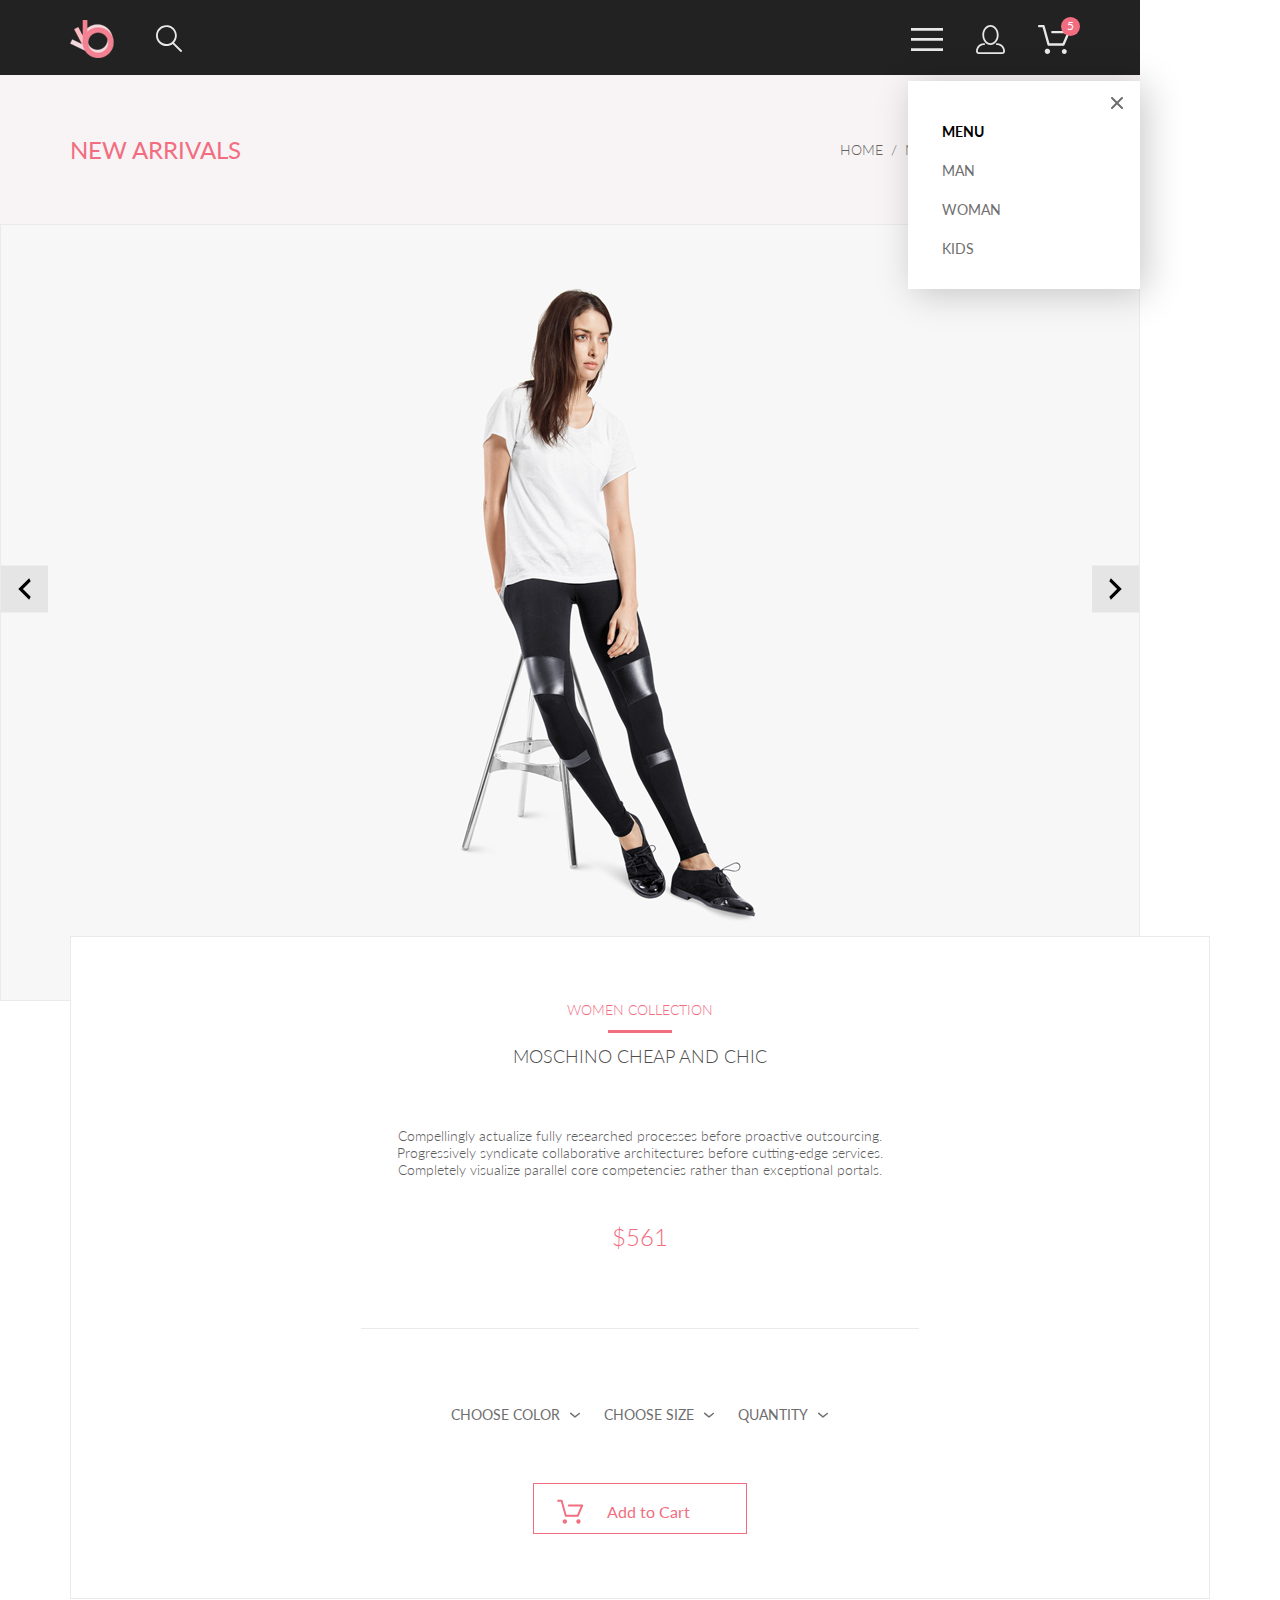
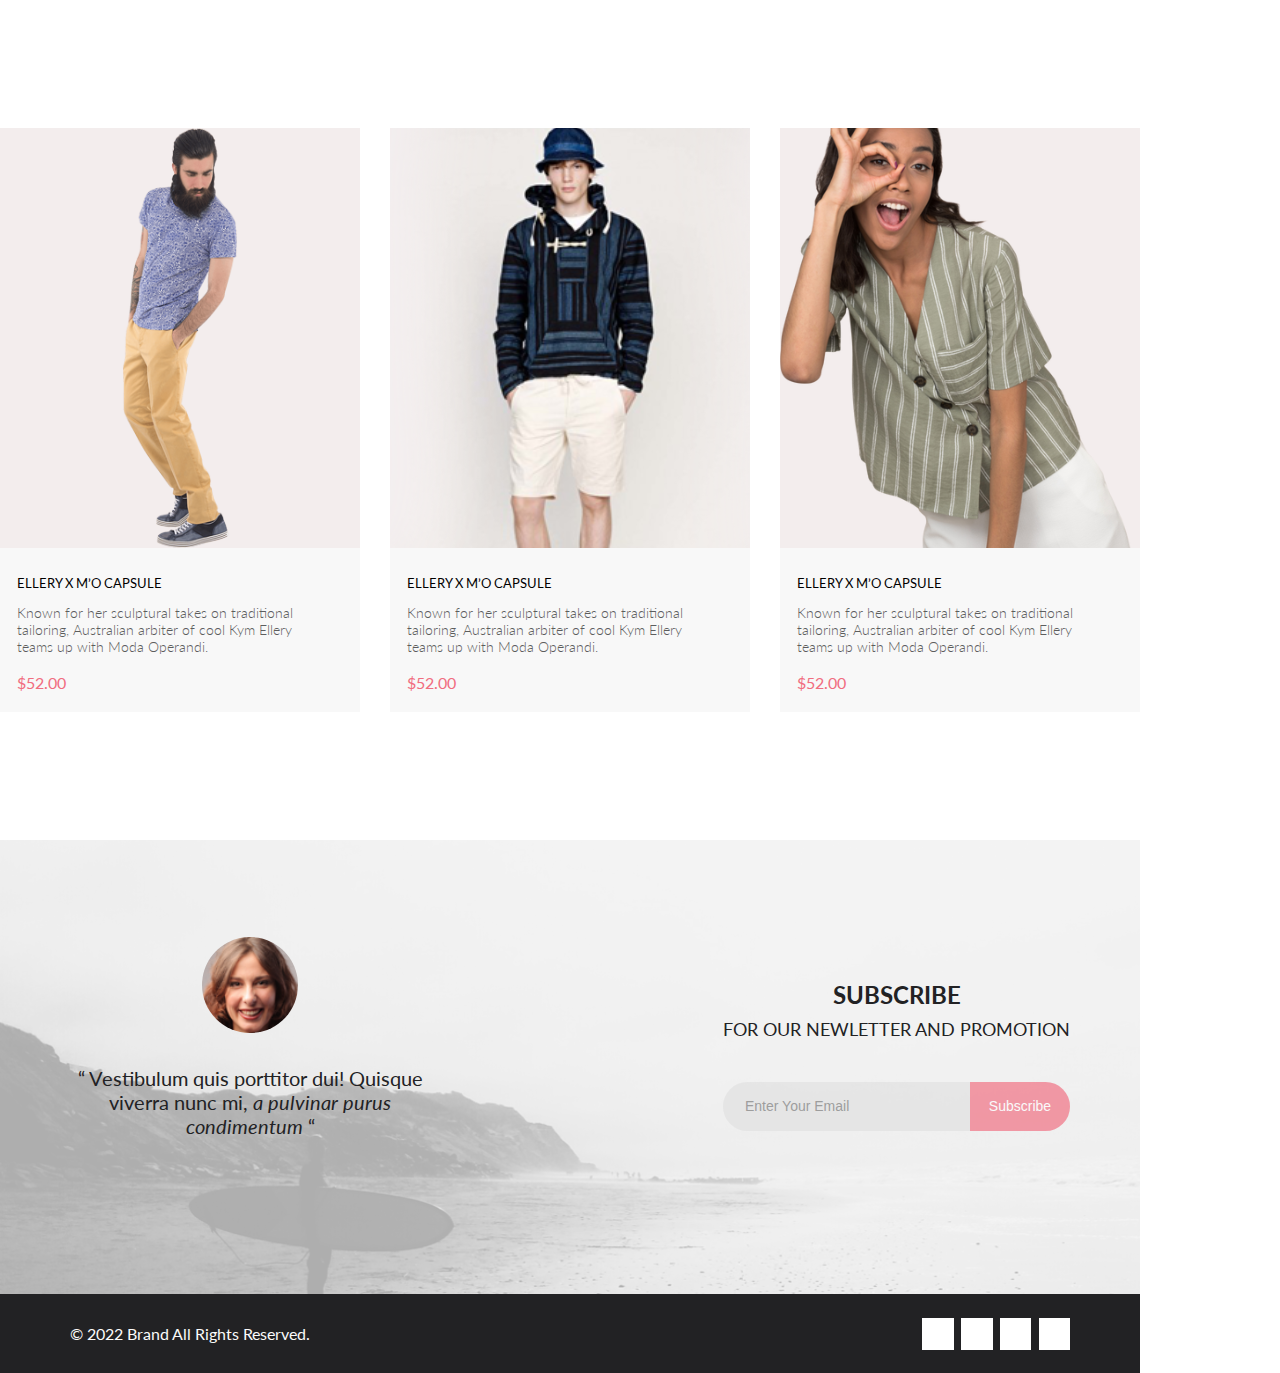
<file: product.html>
<!DOCTYPE html>
<html lang="en">
    <head>
        <link rel="preconnect" href="https://fonts.googleapis.com">
        <link rel="preconnect" href="https://fonts.gstatic.com" crossorigin>
        <!-- <link href="https://fonts.googleapis.com/css2?family=Lato:wght@300;400;700;900&display=swap" rel="stylesheet"> -->
        <meta charset="UTF-8">
        <meta http-equiv="X-UA-Compatible" content="IE=edge">
        <meta name="viewport" content="width=device-width, initial-scale=1.0">
        <title>THE BRAND OF LUXERIOUS FASHION – Интернет-магазин модной одежды</title>
        <link
            rel="stylesheet"
            href="https://cdnjs.cloudflare.com/ajax/libs/font-awesome/6.3.0/css/all.min.css"
            integrity="sha512-SzlrxWUlpfuzQ+pcUCosxcglQRNAq/DZjVsC0lE40xsADsfeQoEypE+enwcOiGjk/bSuGGKHEyjSoQ1zVisanQ=="
            crossorigin="anonymous"
            referrerpolicy="no-referrer"
        >
        <link rel="stylesheet" href="style.css">
    </head>
    <body>
        <div class="page">
            <!-- header -->
            <header class="header center">
                <div class="header__left">
                    <a href="index.html">
                        <img src="img/header_logo.svg" alt="logo">
                    </a>
                    <a href="#">
                        <img src="img/forma-1.svg" alt="search">
                    </a>
                </div>
                <nav class="header__right">
                    <div class="burger__content">
                        <label for="burger">
                            <img src="img/forma-2.svg" alt="burger-menu">
                            <input id="burger" type="checkbox">
                            <nav class="burger__nav">
                                <div class="burger__top">
                                    <button class="burger__button" type="button">
                                        <svg
                                            width="13"
                                            height="13"
                                            viewBox="0 0 13 13"
                                            fill="none"
                                            xmlns="http://www.w3.org/2000/svg"
                                        >
                                            <path d="M7.4158 6.00409L11.7158 1.71409C11.9041 1.52579 12.0099 1.27039 12.0099 1.00409C12.0099 0.73779 11.9041 0.482395 11.7158 0.294092C11.5275 0.105788 11.2721 0 11.0058 0C10.7395 0 10.4841 0.105788 10.2958 0.294092L6.0058 4.59409L1.7158 0.294092C1.52749 0.105788 1.2721 -1.9841e-09 1.0058 0C0.739497 1.9841e-09 0.484102 0.105788 0.295798 0.294092C0.107495 0.482395 0.0017066 0.73779 0.0017066 1.00409C0.0017066 1.27039 0.107495 1.52579 0.295798 1.71409L4.5958 6.00409L0.295798 10.2941C0.20207 10.3871 0.127676 10.4977 0.0769072 10.6195C0.0261385 10.7414 0 10.8721 0 11.0041C0 11.1361 0.0261385 11.2668 0.0769072 11.3887C0.127676 11.5105 0.20207 11.6211 0.295798 11.7141C0.388761 11.8078 0.499362 11.8822 0.621222 11.933C0.743081 11.9838 0.873786 12.0099 1.0058 12.0099C1.13781 12.0099 1.26852 11.9838 1.39038 11.933C1.51223 11.8822 1.62284 11.8078 1.7158 11.7141L6.0058 7.41409L10.2958 11.7141C10.3888 11.8078 10.4994 11.8822 10.6212 11.933C10.7431 11.9838 10.8738 12.0099 11.0058 12.0099C11.1378 12.0099 11.2685 11.9838 11.3904 11.933C11.5122 11.8822 11.6228 11.8078 11.7158 11.7141C11.8095 11.6211 11.8839 11.5105 11.9347 11.3887C11.9855 11.2668 12.0116 11.1361 12.0116 11.0041C12.0116 10.8721 11.9855 10.7414 11.9347 10.6195C11.8839 10.4977 11.8095 10.3871 11.7158 10.2941L7.4158 6.00409Z" fill="#6F6E6E"/>
                                        </svg>
                                    </button>
                                </div>
                                <div class="burger__box">
                                    <div class="burger__heading-box">
                                        <span class="burger__heading">MENU</span>
                                    </div>
                                    <details class="burger__item">
                                        <summary class="burger__summary">
                                            <span class="burger__subheading">MAN</span>
                                        </summary>
                                        <div class="burger__link-box">
                                            <a href="#" class="burger__link">Accessories</a>
                                            <a href="#" class="burger__link">Bags</a>
                                            <a href="#" class="burger__link">Denim</a>
                                            <a href="#" class="burger__link">T-Shirts</a>
                                        </div>
                                    </details>
                                    <details class="burger__item">
                                        <summary class="burger__summary">
                                            <span class="burger__subheading">WOMAN</span>
                                        </summary>
                                        <div class="burger__link-box">
                                            <a href="#" class="burger__link">Accessories</a>
                                            <a href="#" class="burger__link">Jackets & Coats</a>
                                            <a href="#" class="burger__link">Polos</a>
                                            <a href="#" class="burger__link">T-Shirts</a>
                                            <a href="#" class="burger__link">Shirts</a>
                                        </div>
                                    </details>
                                    <details class="burger__item">
                                        <summary class="burger__summary">
                                            <span class="burger__subheading">KIDS</span>
                                        </summary>
                                        <div class="burger__link-box">
                                            <a href="#" class="burger__link">Accessories</a>
                                            <a href="#" class="burger__link">Jackets & Coats</a>
                                            <a href="#" class="burger__link">Polos</a>
                                            <a href="#" class="burger__link">Shorts</a>
                                            <a href="#" class="burger__link">T-Shirts</a>
                                            <a href="#" class="burger__link">Shirts</a>
                                            <a href="#" class="burger__link">Bags</a>
                                        </div>
                                    </details>
                                </div>
                            </nav>
                        </label>
                    </div>
                    <a class="hide" href="#">
                        <img src="img/forma-3.svg" alt="registration">
                    </a>
                    <a class="basket hide" href="#">
                        <img src="img/forma-4.svg" alt="cart">
                        <span>5</span>
                    </a>
                </nav>
            </header>
            <!-- new arrivals -->
            <section class="new-arrivals center">
                <h3 class="new-arrivals__title">
                    NEW ARRIVALS
                </h3>
                <nav class="breadcrumps">
                    <a href="index.html" class="breadcrumps__link ">HOME</a>
                    <a href="#" class="breadcrumps__link">MEN</a>
                    <a href="#" class="breadcrumps__link breadcrumps__link_active">NEW ARRIVALS</a>
                </nav>
            </section>
            <!-- slider -->
            <div class="slider center">
                <button class="slider__arrow-left">
                    <svg
                        width="13"
                        height="23"
                        viewBox="0 0 13 23"
                        fill="none"
                        xmlns="http://www.w3.org/2000/svg"
                    >
                        <path d="M12.6998 3.7499L4.9498 11.4999L12.6998 19.2499L11.1498 22.3499L0.299805 11.4999L11.1498 0.649902L12.6998 3.7499Z" fill="black"/>
                    </svg>
                </button>
                <img class="slider__image" src="img/slider_photo.svg" alt="slider image">
                <button class="slider__arrow-right">
                    <svg
                        width="13"
                        height="23"
                        viewBox="0 0 13 23"
                        fill="none"
                        xmlns="http://www.w3.org/2000/svg"
                    >
                        <path d="M0.300049 19.2499L8.05005 11.4999L0.300049 3.7499L1.85005 0.649902L12.7 11.4999L1.85005 22.3499L0.300049 19.2499Z" fill="black"/>
                    </svg>
                </button>
            </div>
            <!-- product info -->
            <section class="product-info center">
                <h3 class="product-info__subtitle">WOMEN COLLECTION</h3>
                <hr class="product-info__line">
                <h2 class="product-info__title">MOSCHINO CHEAP AND CHIC</h2>
                <p class="product-info__text">
                    Compellingly actualize fully researched processes before proactive
                    outsourcing.
                    Progressively syndicate collaborative architectures before cutting-edge services. Completely visualize
                    parallel core competencies rather than exceptional portals.
                </p>
                <p class="product-info__price">$561</p>
                <hr class="product-info__hr">
                <div class="product-info__filter">
                    <details class="product-info__item">
                        <summary>
                            CHOOSE COLOR
                            <svg
                                class="svg-position"
                                width="11"
                                height="6"
                                viewBox="0 0 11 6"
                                fill="none"
                                xmlns="http://www.w3.org/2000/svg"
                            >
                                <path d="M5.00214 5.64846C4.83521 5.64879 4.67343 5.59016 4.54488 5.48275L0.258102 1.88021C0.112196 1.75791 0.0204417 1.58217 0.00302325 1.39165C-0.0143952 1.20112 0.0439493 1.01143 0.165221 0.864289C0.286493 0.717149 0.460759 0.624619 0.649682 0.607053C0.838605 0.589487 1.02671 0.648325 1.17262 0.770623L5.00214 3.9985L8.83167 0.885905C8.90475 0.826055 8.98884 0.781361 9.0791 0.754391C9.16937 0.727421 9.26403 0.718707 9.35764 0.72875C9.45126 0.738794 9.54198 0.767396 9.6246 0.812913C9.70722 0.85843 9.7801 0.919965 9.83906 0.993981C9.90449 1.06806 9.95405 1.15498 9.98462 1.24927C10.0152 1.34357 10.0261 1.44321 10.0167 1.54197C10.0073 1.64073 9.97784 1.73646 9.93005 1.82318C9.88227 1.9099 9.81723 1.98573 9.73904 2.04592L5.45225 5.52598C5.32002 5.61641 5.16154 5.65954 5.00214 5.64846Z" fill="#6F6E6E"/>
                            </svg>
                        </summary>
                    </details>
                    <details class="product-info__item">
                        <summary>
                            CHOOSE SIZE
                            <svg
                                class="svg-position"
                                width="11"
                                height="6"
                                viewBox="0 0 11 6"
                                fill="none"
                                xmlns="http://www.w3.org/2000/svg"
                            >
                                <path d="M5.00214 5.64846C4.83521 5.64879 4.67343 5.59016 4.54488 5.48275L0.258102 1.88021C0.112196 1.75791 0.0204417 1.58217 0.00302325 1.39165C-0.0143952 1.20112 0.0439493 1.01143 0.165221 0.864289C0.286493 0.717149 0.460759 0.624619 0.649682 0.607053C0.838605 0.589487 1.02671 0.648325 1.17262 0.770623L5.00214 3.9985L8.83167 0.885905C8.90475 0.826055 8.98884 0.781361 9.0791 0.754391C9.16937 0.727421 9.26403 0.718707 9.35764 0.72875C9.45126 0.738794 9.54198 0.767396 9.6246 0.812913C9.70722 0.85843 9.7801 0.919965 9.83906 0.993981C9.90449 1.06806 9.95405 1.15498 9.98462 1.24927C10.0152 1.34357 10.0261 1.44321 10.0167 1.54197C10.0073 1.64073 9.97784 1.73646 9.93005 1.82318C9.88227 1.9099 9.81723 1.98573 9.73904 2.04592L5.45225 5.52598C5.32002 5.61641 5.16154 5.65954 5.00214 5.64846Z" fill="#6F6E6E"/>
                            </svg>
                        </summary>
                    </details>
                    <details class="product-info__item">
                        <summary>
                            QUANTITY
                            <svg
                                class="svg-position"
                                width="11"
                                height="6"
                                viewBox="0 0 11 6"
                                fill="none"
                                xmlns="http://www.w3.org/2000/svg"
                            >
                                <path d="M5.00214 5.64846C4.83521 5.64879 4.67343 5.59016 4.54488 5.48275L0.258102 1.88021C0.112196 1.75791 0.0204417 1.58217 0.00302325 1.39165C-0.0143952 1.20112 0.0439493 1.01143 0.165221 0.864289C0.286493 0.717149 0.460759 0.624619 0.649682 0.607053C0.838605 0.589487 1.02671 0.648325 1.17262 0.770623L5.00214 3.9985L8.83167 0.885905C8.90475 0.826055 8.98884 0.781361 9.0791 0.754391C9.16937 0.727421 9.26403 0.718707 9.35764 0.72875C9.45126 0.738794 9.54198 0.767396 9.6246 0.812913C9.70722 0.85843 9.7801 0.919965 9.83906 0.993981C9.90449 1.06806 9.95405 1.15498 9.98462 1.24927C10.0152 1.34357 10.0261 1.44321 10.0167 1.54197C10.0073 1.64073 9.97784 1.73646 9.93005 1.82318C9.88227 1.9099 9.81723 1.98573 9.73904 2.04592L5.45225 5.52598C5.32002 5.61641 5.16154 5.65954 5.00214 5.64846Z" fill="#6F6E6E"/>
                            </svg>
                        </summary>
                    </details>
                </div>
                <a class="product-info__cart" href="#">
                    <svg
                        class="svg__cart"
                        width="27"
                        height="25"
                        viewBox="0 0 27 25"
                        fill="none"
                        xmlns="http://www.w3.org/2000/svg"
                    >
                        <path d="M21.4703 22.6495C21.5152 22.6382 21.5365 22.6172 21.5541 22.5963C21.5619 22.5871 21.5697 22.578 21.5775 22.569C21.6139 22.5274 21.6172 22.4391 21.6163 22.3944C21.6032 22.2887 21.5127 22.216 21.4356 22.216C21.4319 22.216 21.4281 22.2161 21.4257 22.2162C21.3478 22.2216 21.2603 22.3251 21.2669 22.4463C21.2762 22.5628 21.3621 22.6495 21.4337 22.6495H21.4703ZM7.85183 22.6431C7.95074 22.6431 8.03114 22.549 8.03114 22.4334C8.03114 22.3182 7.95074 22.2245 7.85183 22.2245C7.75299 22.2245 7.67252 22.3182 7.67252 22.4334C7.67252 22.549 7.75299 22.6431 7.85183 22.6431ZM21.5935 24.6439C21.5459 24.6439 21.4821 24.6439 21.4337 24.6439C20.2993 24.6439 19.3569 23.7347 19.277 22.5814C19.1971 21.3797 20.0919 20.3081 21.2901 20.2264C21.3389 20.2231 21.3874 20.2215 21.4356 20.2215C22.5712 20.2215 23.53 21.1199 23.6074 22.2727C23.6388 22.8741 23.4629 23.4422 23.0797 23.881C22.6965 24.3361 22.1688 24.5955 21.5935 24.6439ZM7.85183 24.6376C6.65095 24.6376 5.67808 23.6513 5.67808 22.4334C5.67808 21.2163 6.65095 20.2301 7.85183 20.2301C9.05265 20.2301 10.0256 21.2163 10.0256 22.4334C10.0256 23.6513 9.05265 24.6376 7.85183 24.6376ZM20.7947 17.7906H8.76281C8.33109 17.7906 7.94788 17.4981 7.83564 17.0763L3.92077 2.68653H1.17262C0.64577 2.68653 0.214111 2.24866 0.214111 1.71195C0.214111 1.17608 0.64577 0.737244 1.17262 0.737244H4.64056C5.07137 0.737244 5.45458 1.02976 5.56675 1.45254L9.48169 15.8413H20.1556L23.7026 7.55906H11.8789C11.3512 7.55906 10.9195 7.12022 10.9195 6.58448C10.9195 6.04862 11.3512 5.60978 11.8789 5.60978H25.1727C25.4922 5.60978 25.7964 5.77217 25.9715 6.04862C26.1474 6.3241 26.1797 6.66519 26.0513 6.9739L21.6733 17.2054C21.5135 17.5627 21.1779 17.7906 20.7947 17.7906Z" fill="white"/>
                    </svg>
                    Add to&nbsp;Cart
                </a>
            </section>
        </div>
        <!-- products -->
        <div class="content-products center content-products__product-paddings">
            <div class="content-products__items">
                <div class="content-products__item content-products__item_first">
                    <img class="content-products__image" src="img/product_photo4.svg" alt="item photo">
                    <div class="content-products__content">
                        <a href="#" class="content-products__name">ELLERY X&nbsp;M&rsquo;O CAPSULE</a>
                        <p class="content-products__description">Known for her sculptural takes on&nbsp;traditional tailoring, Australian arbiter of&nbsp;cool Kym Ellery teams up&nbsp;with Moda Operandi.</p>
                        <p class="content-products__price">$52.00</p>
                    </div>
                    <a href="#" class="content-products__add">
                        <svg
                            width="27"
                            height="25"
                            viewBox="0 0 27 25"
                            fill="none"
                            xmlns="http://www.w3.org/2000/svg"
                        >
                            <path d="M21.9521 23.2662H21.8397C21.2306 23.2662 20.7188 22.7666 20.6746 22.1289C20.6302 21.4602 21.1187 20.8781 21.7637 20.8341C21.7891 20.8324 21.8156 20.8315 21.8417 20.8315C22.4587 20.8315 22.9755 21.3214 23.0213 21.9482C23.0331 22.1967 22.9926 22.5509 22.7371 22.8434L22.7312 22.8502L22.7254 22.8571C22.5287 23.0907 22.2619 23.2316 21.9521 23.2662ZM8.22003 23.2599C7.56946 23.2599 7.04022 22.7169 7.04022 22.0496C7.04022 21.3827 7.56946 20.8401 8.22003 20.8401C8.87061 20.8401 9.39984 21.3827 9.39984 22.0496C9.39984 22.7169 8.87061 23.2599 8.22003 23.2599Z" fill="white"/>
                            <path d="M21.8765 22.2662C21.9215 22.2549 21.9428 22.2339 21.9605 22.2129C21.9683 22.2037 21.9761 22.1946 21.9839 22.1855C22.0204 22.1438 22.0237 22.0553 22.0229 22.0105C22.0097 21.9044 21.9189 21.8315 21.8417 21.8315C21.838 21.8315 21.8341 21.8317 21.8317 21.8318C21.7536 21.8372 21.6658 21.9409 21.6724 22.0625C21.6818 22.1793 21.7679 22.2662 21.8397 22.2662H21.8765ZM8.22003 22.2599C8.31921 22.2599 8.39984 22.1655 8.39984 22.0496C8.39984 21.9341 8.31921 21.8401 8.22003 21.8401C8.12091 21.8401 8.04022 21.9341 8.04022 22.0496C8.04022 22.1655 8.12091 22.2599 8.22003 22.2599ZM21.9999 24.2662C21.9522 24.2662 21.8883 24.2662 21.8397 24.2662C20.7021 24.2662 19.7571 23.3545 19.677 22.198C19.5969 20.9929 20.4942 19.9183 21.6957 19.8364C21.7446 19.8331 21.7933 19.8315 21.8417 19.8315C22.9804 19.8315 23.9418 20.7324 24.0195 21.8884C24.051 22.4915 23.8746 23.0612 23.4903 23.5012C23.106 23.9575 22.5768 24.2177 21.9999 24.2662ZM8.22003 24.2599C7.01581 24.2599 6.04022 23.2709 6.04022 22.0496C6.04022 20.8291 7.01581 19.8401 8.22003 19.8401C9.42419 19.8401 10.3998 20.8291 10.3998 22.0496C10.3998 23.2709 9.42419 24.2599 8.22003 24.2599ZM21.1989 17.3938H9.13354C8.70062 17.3938 8.31635 17.1005 8.2038 16.6775L4.27802 2.24768H1.52222C0.993896 2.24768 0.561035 1.80859 0.561035 1.27039C0.561035 0.733032 0.993896 0.292969 1.52222 0.292969H4.99982C5.43182 0.292969 5.8161 0.586304 5.92859 1.01025L9.85443 15.4391H20.5581L24.1149 7.13379H12.2583C11.7291 7.13379 11.2962 6.69373 11.2962 6.15649C11.2962 5.61914 11.7291 5.17908 12.2583 5.17908H25.5891C25.9095 5.17908 26.2146 5.34192 26.3901 5.61914C26.5665 5.89539 26.5989 6.23743 26.4702 6.547L22.08 16.807C21.9198 17.1653 21.5832 17.3938 21.1989 17.3938Z" fill="white"/>
                            <path d="M21.8765 22.2662C21.9215 22.2549 21.9428 22.2339 21.9605 22.2129C21.9683 22.2037 21.9761 22.1946 21.9839 22.1855C22.0204 22.1438 22.0237 22.0553 22.0229 22.0105C22.0097 21.9044 21.9189 21.8315 21.8417 21.8315C21.838 21.8315 21.8341 21.8317 21.8317 21.8318C21.7536 21.8372 21.6658 21.9409 21.6724 22.0625C21.6818 22.1793 21.7679 22.2662 21.8397 22.2662H21.8765ZM8.22003 22.2599C8.31921 22.2599 8.39984 22.1655 8.39984 22.0496C8.39984 21.9341 8.31921 21.8401 8.22003 21.8401C8.12091 21.8401 8.04022 21.9341 8.04022 22.0496C8.04022 22.1655 8.12091 22.2599 8.22003 22.2599ZM21.9999 24.2662C21.9522 24.2662 21.8883 24.2662 21.8397 24.2662C20.7021 24.2662 19.7571 23.3545 19.677 22.198C19.5969 20.9929 20.4942 19.9183 21.6957 19.8364C21.7446 19.8331 21.7933 19.8315 21.8417 19.8315C22.9804 19.8315 23.9418 20.7324 24.0195 21.8884C24.051 22.4915 23.8746 23.0612 23.4903 23.5012C23.106 23.9575 22.5768 24.2177 21.9999 24.2662ZM8.22003 24.2599C7.01581 24.2599 6.04022 23.2709 6.04022 22.0496C6.04022 20.8291 7.01581 19.8401 8.22003 19.8401C9.42419 19.8401 10.3998 20.8291 10.3998 22.0496C10.3998 23.2709 9.42419 24.2599 8.22003 24.2599ZM21.1989 17.3938H9.13354C8.70062 17.3938 8.31635 17.1005 8.2038 16.6775L4.27802 2.24768H1.52222C0.993896 2.24768 0.561035 1.80859 0.561035 1.27039C0.561035 0.733032 0.993896 0.292969 1.52222 0.292969H4.99982C5.43182 0.292969 5.8161 0.586304 5.92859 1.01025L9.85443 15.4391H20.5581L24.1149 7.13379H12.2583C11.7291 7.13379 11.2962 6.69373 11.2962 6.15649C11.2962 5.61914 11.7291 5.17908 12.2583 5.17908H25.5891C25.9095 5.17908 26.2146 5.34192 26.3901 5.61914C26.5665 5.89539 26.5989 6.23743 26.4702 6.547L22.08 16.807C21.9198 17.1653 21.5832 17.3938 21.1989 17.3938Z" fill="white"/>
                        </svg>
                        Add to&nbsp;Cart
                    </a>
                </div>
                <div class="content-products__item content-products__item_second">
                    <img class="content-products__image" src="img/product_photo3.svg" alt="item photo">
                    <div class="content-products__content">
                        <a href="#" class="content-products__name">ELLERY X&nbsp;M&rsquo;O CAPSULE</a>
                        <p class="content-products__description">Known for her sculptural takes on&nbsp;traditional tailoring, Australian arbiter of&nbsp;cool Kym Ellery teams up&nbsp;with Moda Operandi.</p>
                        <p class="content-products__price">$52.00</p>
                    </div>
                    <a href="#" class="content-products__add">
                        <svg
                            width="27"
                            height="25"
                            viewBox="0 0 27 25"
                            fill="none"
                            xmlns="http://www.w3.org/2000/svg"
                        >
                            <path d="M21.9521 23.2662H21.8397C21.2306 23.2662 20.7188 22.7666 20.6746 22.1289C20.6302 21.4602 21.1187 20.8781 21.7637 20.8341C21.7891 20.8324 21.8156 20.8315 21.8417 20.8315C22.4587 20.8315 22.9755 21.3214 23.0213 21.9482C23.0331 22.1967 22.9926 22.5509 22.7371 22.8434L22.7312 22.8502L22.7254 22.8571C22.5287 23.0907 22.2619 23.2316 21.9521 23.2662ZM8.22003 23.2599C7.56946 23.2599 7.04022 22.7169 7.04022 22.0496C7.04022 21.3827 7.56946 20.8401 8.22003 20.8401C8.87061 20.8401 9.39984 21.3827 9.39984 22.0496C9.39984 22.7169 8.87061 23.2599 8.22003 23.2599Z" fill="white"/>
                            <path d="M21.8765 22.2662C21.9215 22.2549 21.9428 22.2339 21.9605 22.2129C21.9683 22.2037 21.9761 22.1946 21.9839 22.1855C22.0204 22.1438 22.0237 22.0553 22.0229 22.0105C22.0097 21.9044 21.9189 21.8315 21.8417 21.8315C21.838 21.8315 21.8341 21.8317 21.8317 21.8318C21.7536 21.8372 21.6658 21.9409 21.6724 22.0625C21.6818 22.1793 21.7679 22.2662 21.8397 22.2662H21.8765ZM8.22003 22.2599C8.31921 22.2599 8.39984 22.1655 8.39984 22.0496C8.39984 21.9341 8.31921 21.8401 8.22003 21.8401C8.12091 21.8401 8.04022 21.9341 8.04022 22.0496C8.04022 22.1655 8.12091 22.2599 8.22003 22.2599ZM21.9999 24.2662C21.9522 24.2662 21.8883 24.2662 21.8397 24.2662C20.7021 24.2662 19.7571 23.3545 19.677 22.198C19.5969 20.9929 20.4942 19.9183 21.6957 19.8364C21.7446 19.8331 21.7933 19.8315 21.8417 19.8315C22.9804 19.8315 23.9418 20.7324 24.0195 21.8884C24.051 22.4915 23.8746 23.0612 23.4903 23.5012C23.106 23.9575 22.5768 24.2177 21.9999 24.2662ZM8.22003 24.2599C7.01581 24.2599 6.04022 23.2709 6.04022 22.0496C6.04022 20.8291 7.01581 19.8401 8.22003 19.8401C9.42419 19.8401 10.3998 20.8291 10.3998 22.0496C10.3998 23.2709 9.42419 24.2599 8.22003 24.2599ZM21.1989 17.3938H9.13354C8.70062 17.3938 8.31635 17.1005 8.2038 16.6775L4.27802 2.24768H1.52222C0.993896 2.24768 0.561035 1.80859 0.561035 1.27039C0.561035 0.733032 0.993896 0.292969 1.52222 0.292969H4.99982C5.43182 0.292969 5.8161 0.586304 5.92859 1.01025L9.85443 15.4391H20.5581L24.1149 7.13379H12.2583C11.7291 7.13379 11.2962 6.69373 11.2962 6.15649C11.2962 5.61914 11.7291 5.17908 12.2583 5.17908H25.5891C25.9095 5.17908 26.2146 5.34192 26.3901 5.61914C26.5665 5.89539 26.5989 6.23743 26.4702 6.547L22.08 16.807C21.9198 17.1653 21.5832 17.3938 21.1989 17.3938Z" fill="white"/>
                            <path d="M21.8765 22.2662C21.9215 22.2549 21.9428 22.2339 21.9605 22.2129C21.9683 22.2037 21.9761 22.1946 21.9839 22.1855C22.0204 22.1438 22.0237 22.0553 22.0229 22.0105C22.0097 21.9044 21.9189 21.8315 21.8417 21.8315C21.838 21.8315 21.8341 21.8317 21.8317 21.8318C21.7536 21.8372 21.6658 21.9409 21.6724 22.0625C21.6818 22.1793 21.7679 22.2662 21.8397 22.2662H21.8765ZM8.22003 22.2599C8.31921 22.2599 8.39984 22.1655 8.39984 22.0496C8.39984 21.9341 8.31921 21.8401 8.22003 21.8401C8.12091 21.8401 8.04022 21.9341 8.04022 22.0496C8.04022 22.1655 8.12091 22.2599 8.22003 22.2599ZM21.9999 24.2662C21.9522 24.2662 21.8883 24.2662 21.8397 24.2662C20.7021 24.2662 19.7571 23.3545 19.677 22.198C19.5969 20.9929 20.4942 19.9183 21.6957 19.8364C21.7446 19.8331 21.7933 19.8315 21.8417 19.8315C22.9804 19.8315 23.9418 20.7324 24.0195 21.8884C24.051 22.4915 23.8746 23.0612 23.4903 23.5012C23.106 23.9575 22.5768 24.2177 21.9999 24.2662ZM8.22003 24.2599C7.01581 24.2599 6.04022 23.2709 6.04022 22.0496C6.04022 20.8291 7.01581 19.8401 8.22003 19.8401C9.42419 19.8401 10.3998 20.8291 10.3998 22.0496C10.3998 23.2709 9.42419 24.2599 8.22003 24.2599ZM21.1989 17.3938H9.13354C8.70062 17.3938 8.31635 17.1005 8.2038 16.6775L4.27802 2.24768H1.52222C0.993896 2.24768 0.561035 1.80859 0.561035 1.27039C0.561035 0.733032 0.993896 0.292969 1.52222 0.292969H4.99982C5.43182 0.292969 5.8161 0.586304 5.92859 1.01025L9.85443 15.4391H20.5581L24.1149 7.13379H12.2583C11.7291 7.13379 11.2962 6.69373 11.2962 6.15649C11.2962 5.61914 11.7291 5.17908 12.2583 5.17908H25.5891C25.9095 5.17908 26.2146 5.34192 26.3901 5.61914C26.5665 5.89539 26.5989 6.23743 26.4702 6.547L22.08 16.807C21.9198 17.1653 21.5832 17.3938 21.1989 17.3938Z" fill="white"/>
                        </svg>
                        Add to&nbsp;Cart
                    </a>
                </div>
                <div class="content-products__item content-products__item_third">
                    <img class="content-products__image" src="img/product_photo6.svg" alt="item photo">
                    <div class="content-products__content">
                        <a href="#" class="content-products__name">ELLERY X&nbsp;M&rsquo;O CAPSULE</a>
                        <p class="content-products__description">Known for her sculptural takes on&nbsp;traditional tailoring, Australian arbiter of&nbsp;cool Kym Ellery teams up&nbsp;with Moda Operandi.</p>
                        <p class="content-products__price">$52.00</p>
                    </div>
                    <a href="#" class="content-products__add">
                        <svg
                            width="27"
                            height="25"
                            viewBox="0 0 27 25"
                            fill="none"
                            xmlns="http://www.w3.org/2000/svg"
                        >
                            <path d="M21.9521 23.2662H21.8397C21.2306 23.2662 20.7188 22.7666 20.6746 22.1289C20.6302 21.4602 21.1187 20.8781 21.7637 20.8341C21.7891 20.8324 21.8156 20.8315 21.8417 20.8315C22.4587 20.8315 22.9755 21.3214 23.0213 21.9482C23.0331 22.1967 22.9926 22.5509 22.7371 22.8434L22.7312 22.8502L22.7254 22.8571C22.5287 23.0907 22.2619 23.2316 21.9521 23.2662ZM8.22003 23.2599C7.56946 23.2599 7.04022 22.7169 7.04022 22.0496C7.04022 21.3827 7.56946 20.8401 8.22003 20.8401C8.87061 20.8401 9.39984 21.3827 9.39984 22.0496C9.39984 22.7169 8.87061 23.2599 8.22003 23.2599Z" fill="white"/>
                            <path d="M21.8765 22.2662C21.9215 22.2549 21.9428 22.2339 21.9605 22.2129C21.9683 22.2037 21.9761 22.1946 21.9839 22.1855C22.0204 22.1438 22.0237 22.0553 22.0229 22.0105C22.0097 21.9044 21.9189 21.8315 21.8417 21.8315C21.838 21.8315 21.8341 21.8317 21.8317 21.8318C21.7536 21.8372 21.6658 21.9409 21.6724 22.0625C21.6818 22.1793 21.7679 22.2662 21.8397 22.2662H21.8765ZM8.22003 22.2599C8.31921 22.2599 8.39984 22.1655 8.39984 22.0496C8.39984 21.9341 8.31921 21.8401 8.22003 21.8401C8.12091 21.8401 8.04022 21.9341 8.04022 22.0496C8.04022 22.1655 8.12091 22.2599 8.22003 22.2599ZM21.9999 24.2662C21.9522 24.2662 21.8883 24.2662 21.8397 24.2662C20.7021 24.2662 19.7571 23.3545 19.677 22.198C19.5969 20.9929 20.4942 19.9183 21.6957 19.8364C21.7446 19.8331 21.7933 19.8315 21.8417 19.8315C22.9804 19.8315 23.9418 20.7324 24.0195 21.8884C24.051 22.4915 23.8746 23.0612 23.4903 23.5012C23.106 23.9575 22.5768 24.2177 21.9999 24.2662ZM8.22003 24.2599C7.01581 24.2599 6.04022 23.2709 6.04022 22.0496C6.04022 20.8291 7.01581 19.8401 8.22003 19.8401C9.42419 19.8401 10.3998 20.8291 10.3998 22.0496C10.3998 23.2709 9.42419 24.2599 8.22003 24.2599ZM21.1989 17.3938H9.13354C8.70062 17.3938 8.31635 17.1005 8.2038 16.6775L4.27802 2.24768H1.52222C0.993896 2.24768 0.561035 1.80859 0.561035 1.27039C0.561035 0.733032 0.993896 0.292969 1.52222 0.292969H4.99982C5.43182 0.292969 5.8161 0.586304 5.92859 1.01025L9.85443 15.4391H20.5581L24.1149 7.13379H12.2583C11.7291 7.13379 11.2962 6.69373 11.2962 6.15649C11.2962 5.61914 11.7291 5.17908 12.2583 5.17908H25.5891C25.9095 5.17908 26.2146 5.34192 26.3901 5.61914C26.5665 5.89539 26.5989 6.23743 26.4702 6.547L22.08 16.807C21.9198 17.1653 21.5832 17.3938 21.1989 17.3938Z" fill="white"/>
                            <path d="M21.8765 22.2662C21.9215 22.2549 21.9428 22.2339 21.9605 22.2129C21.9683 22.2037 21.9761 22.1946 21.9839 22.1855C22.0204 22.1438 22.0237 22.0553 22.0229 22.0105C22.0097 21.9044 21.9189 21.8315 21.8417 21.8315C21.838 21.8315 21.8341 21.8317 21.8317 21.8318C21.7536 21.8372 21.6658 21.9409 21.6724 22.0625C21.6818 22.1793 21.7679 22.2662 21.8397 22.2662H21.8765ZM8.22003 22.2599C8.31921 22.2599 8.39984 22.1655 8.39984 22.0496C8.39984 21.9341 8.31921 21.8401 8.22003 21.8401C8.12091 21.8401 8.04022 21.9341 8.04022 22.0496C8.04022 22.1655 8.12091 22.2599 8.22003 22.2599ZM21.9999 24.2662C21.9522 24.2662 21.8883 24.2662 21.8397 24.2662C20.7021 24.2662 19.7571 23.3545 19.677 22.198C19.5969 20.9929 20.4942 19.9183 21.6957 19.8364C21.7446 19.8331 21.7933 19.8315 21.8417 19.8315C22.9804 19.8315 23.9418 20.7324 24.0195 21.8884C24.051 22.4915 23.8746 23.0612 23.4903 23.5012C23.106 23.9575 22.5768 24.2177 21.9999 24.2662ZM8.22003 24.2599C7.01581 24.2599 6.04022 23.2709 6.04022 22.0496C6.04022 20.8291 7.01581 19.8401 8.22003 19.8401C9.42419 19.8401 10.3998 20.8291 10.3998 22.0496C10.3998 23.2709 9.42419 24.2599 8.22003 24.2599ZM21.1989 17.3938H9.13354C8.70062 17.3938 8.31635 17.1005 8.2038 16.6775L4.27802 2.24768H1.52222C0.993896 2.24768 0.561035 1.80859 0.561035 1.27039C0.561035 0.733032 0.993896 0.292969 1.52222 0.292969H4.99982C5.43182 0.292969 5.8161 0.586304 5.92859 1.01025L9.85443 15.4391H20.5581L24.1149 7.13379H12.2583C11.7291 7.13379 11.2962 6.69373 11.2962 6.15649C11.2962 5.61914 11.7291 5.17908 12.2583 5.17908H25.5891C25.9095 5.17908 26.2146 5.34192 26.3901 5.61914C26.5665 5.89539 26.5989 6.23743 26.4702 6.547L22.08 16.807C21.9198 17.1653 21.5832 17.3938 21.1989 17.3938Z" fill="white"/>
                        </svg>
                        Add to&nbsp;Cart
                    </a>
                </div>
            </div>
        </div>
        <!-- footer -->
        <footer class="footer">
            <section class="footer-subscribe center">
                <div class="footer-subscribe__info">
                    <div class="footer-subscribe__img">
                        <img src="img/subscribe__image.svg" alt="subscribe image">
                    </div>
                    <p class="footer-subscribe__text">
                        Vestibulum quis porttitor dui! Quisque viverra nunc&nbsp;mi,
                        <em>a&nbsp;pulvinar purus condimentum</em>
                    </p>
                </div>
                <div class="footer-subscribe__subscribe">
                    <h3 class="footer-subscribe__title">SUBSCRIBE</h3>
                    <p class="footer-subscribe__subtitle">FOR OUR NEWLETTER AND PROMOTION</p>
                    <form action="#" class="footer-subscribe__form">
                        <input
                            class="footer-subscribe__input"
                            type="email"
                            name="email"
                            id="email"
                            placeholder="Enter Your Email"
                        >
                        <button class="footer-subscribe__button" type="submit">Subscribe</button>
                    </form>
                </div>
            </section>
            <div class="footer-logo center">
                <p class="footer-logo__copyright">&copy;&nbsp;2022 Brand All Rights Reserved.</p>
                <div class="footer-logo__logos">
                    <a href="#" class="footer-logo__link">
                        <i class="fa-brands fa-facebook-f"></i>
                    </a>
                    <a href="#" class="footer-logo__link">
                        <i class="fa-brands fa-instagram"></i>
                    </a>
                    <a href="#" class="footer-logo__link">
                        <i class="fa-brands fa-pinterest-p"></i>
                    </a>
                    <a href="#" class="footer-logo__link">
                        <i class="fa-brands fa-twitter"></i>
                    </a>
                </div>
            </div>
        </footer>
    </body>
</html>
</file>
<file: style.css>
@charset "UTF-8";
@import url("https://fonts.googleapis.com/css2?family=Lato:wght@300;400;700;900&display=swap");
.new-arrivals {
  background: #F8F3F4;
  padding-top: 60px;
  padding-bottom: 60px;
  display: flex;
  justify-content: space-between;
  align-items: center;
}
.new-arrivals__title {
  font-style: normal;
  font-weight: 400;
  font-size: 24px;
  line-height: 29px;
  color: #F16D7F;
}
.new-arrivals .breadcrumps {
  display: flex;
  flex-direction: row;
  gap: 8px;
}
.new-arrivals .breadcrumps__link {
  font-style: normal;
  font-weight: 300;
  font-size: 14px;
  line-height: 17px;
  color: #636363;
}
.new-arrivals .breadcrumps__link::after {
  padding-left: 8px;
  content: "/";
}
.new-arrivals .breadcrumps__link_active {
  font-weight: 700;
  color: #F16D7F;
}
.new-arrivals .breadcrumps__link_active::after {
  padding-left: 8px;
  content: " ";
}
.new-arrivals__link_active {
  font-weight: 700;
  color: #F16D7F;
}
.new-arrivals__link_active::after {
  padding-left: 8px;
  content: " ";
}

.slider {
  max-width: 1600px;
  display: flex;
  justify-content: center;
  align-items: center;
  background: #F7F7F7;
  height: 777px;
  position: relative;
  border: 1px solid #EAEAEA;
}
.slider__arrow-left {
  height: 47px;
  width: 47px;
  background: rgba(42, 42, 42, 0.0823529412);
  position: absolute;
  left: 0;
  transform: translateY(-50%);
  display: flex;
  justify-content: center;
  align-items: center;
  cursor: pointer;
  border: none;
  transition: all 0.5s ease-out;
}
.slider__arrow-left path {
  transition: all 0.8s ease-out;
}
.slider__arrow-left:hover path {
  fill: #F16D7F;
}
.slider__image {
  max-height: 100%;
  max-width: 100%;
}
.slider__arrow-right {
  height: 47px;
  width: 47px;
  background: rgba(42, 42, 42, 0.0823529412);
  position: absolute;
  right: 0;
  transform: translateY(-50%);
  display: flex;
  justify-content: center;
  align-items: center;
  cursor: pointer;
  border: none;
  transition: all 0.5s ease-out;
}
.slider__arrow-right path {
  transition: all 0.8s ease-out;
}
.slider__arrow-right:hover path {
  fill: #F16D7F;
}

.product-info {
  display: flex;
  flex-direction: column;
  align-items: center;
  padding-top: 64px;
  padding-bottom: 64px;
  margin-top: 0px;
  gap: 12px;
  max-width: 1140px;
  background: #FFFFFF;
  min-height: 100px;
  margin: -65px auto 0px;
  border: 1px solid #EAEAEA;
  position: relative;
  z-index: 10;
}
.product-info__subtitle {
  font-style: normal;
  font-weight: 300;
  font-size: 14px;
  line-height: 17px;
  color: #F16D7F;
}
.product-info__line {
  width: 64px;
  height: 3px;
  background: #F16D7F;
  border: none;
}
.product-info__title {
  font-style: normal;
  font-weight: 300;
  font-size: 18px;
  line-height: 22px;
  color: #4D4D4D;
}
.product-info__text {
  padding-top: 48px;
  padding-bottom: 32px;
  font-style: normal;
  font-weight: 300;
  font-size: 14px;
  line-height: 17px;
  text-align: center;
  color: #5E5E5E;
  text-align: center;
  max-width: 555px;
}
.product-info__price {
  font-style: normal;
  font-weight: 300;
  font-size: 24px;
  line-height: 29px;
  color: #F16D7F;
  padding-bottom: 65px;
}
.product-info__hr {
  display: block;
  min-width: 56%;
  max-width: 642px;
  height: 1px;
  background: #EAEAEA;
  border: none;
}
.product-info__filter {
  padding-top: 65px;
  padding-bottom: 48px;
  display: flex;
  flex-direction: row;
  flex-wrap: nowrap;
  gap: 23px;
}
.product-info__filter summary {
  display: flex;
  align-items: center;
  gap: 10px;
  font-style: normal;
  font-weight: 400;
  font-size: 14px;
  line-height: 17px;
  color: #6F6E6E;
}
.product-info__filter summary.svg-position {
  background: #6F6E6E;
}
.product-info__cart {
  display: flex;
  justify-content: space-evenly;
  align-items: center;
  gap: 23px;
  font-style: normal;
  font-weight: 400;
  font-size: 16px;
  line-height: 19px;
  color: #F16D7F;
  border: 1px solid #F16D7F;
  padding: 15px 56px 9px 23px;
  text-decoration: none;
  background: none;
  cursor: pointer;
  transition: all 0.5s ease-out;
}
.product-info__cart:hover {
  color: #FFFFFF;
  border: 1px solid #FFFFFF;
  background: #F16D7F;
  transition: all 0.8s ease-out;
}
.product-info__cart:hover path {
  fill: #FFFFFF;
}
.product-info__cart path {
  fill: #F16D7F;
}

.content-products__product-paddings {
  padding-top: 129px;
  padding-bottom: 128px;
}

/* *****************Планшет********************** */
@media (max-width: 1024px) {
  /* планшет 
  768px минимальное значение для планшета   

  минимальные отступы для ширины контента делаем по 8px с права и лева
  (768 - 16 ) / 2
   (в макете по 16px справа и слева)*/
  .center {
    padding-left: calc(50% - 368px);
    padding-right: calc(50% - 368px);
  }
  /* header */
  .header {
    min-height: 74px;
    padding-left: 32px;
    padding-right: 32px;
  }
  .burger__nav {
    top: 115px;
  }
  /*products*/
  .content-products__product-paddings {
    padding-bottom: 129px;
  }
  .content-products__item_first {
    order: 2;
  }
  .content-products__item_second {
    order: 1;
  }
  .content-products__item_third {
    display: none;
  }
  /* footer */
  /* footer subscribe  */
  .footer-subscribe {
    justify-content: center;
    padding-top: 64px;
    padding-bottom: 140px;
  }
  .subscribe__subtitle {
    margin-bottom: 27px;
  }
  /* footer logo  */
  .footer-logo {
    padding-left: 32px;
    padding-right: 32px;
  }
}
/* *****************Мобильник********************** */
@media (max-width: 767px) {
  .center {
    padding-left: 16px;
    padding-right: 16px;
  }
  /* header */
  .hide {
    display: none;
  }
  /*new arrivals*/
  .new-arrivals {
    flex-direction: column;
    gap: 32px;
    padding-top: 24px;
    padding-bottom: 46px;
  }
  /*product info*/
  .product-info {
    gap: 25px;
  }
  .product-info__text {
    padding-top: 32px;
  }
  .product-info__price {
    padding-bottom: 65px;
  }
  .product-info__filter {
    padding-top: 49px;
    padding-bottom: 64px;
  }
  .product-info__filter summary {
    font-size: 10px;
    line-height: 12px;
  }
  /*products*/
  .content-products__product-paddings {
    padding-top: 64px;
    padding-bottom: 64px;
  }
  .content-products__item_first {
    grid-row: 1;
  }
  .content-products__item_second {
    display: none;
  }
  .content-products__item_third {
    display: contents;
    grid-row: 2;
  }
  /* footer */
  /* footer subscribe  */
  .footer-subscribe {
    padding-bottom: 110px;
    gap: 59px;
  }
  .footer-subscribe__text {
    font-size: 18px;
    line-height: 22px;
    padding-bottom: 10px;
  }
  .subscribe__title {
    line-height: 37px;
  }
  .subscribe__subtitle {
    font-size: 14px;
    line-height: 21px;
    margin-bottom: 22px;
  }
  /* footer logo  */
  .footer-logo {
    flex-direction: column-reverse;
    gap: 40px;
    padding: 43px 62px 9px;
  }
}
/* *****************Мобильник 320 ********************* */
@media (max-width: 374px) {
  .center {
    padding-left: 8px;
    padding-right: 8px;
  }
  /* header */
  .hide {
    display: none;
  }
  /* footer subscribe  */
  .footer-subscribe {
    padding-bottom: 81px;
  }
}
summary {
  display: block;
}

summary::-webkit-details-marker {
  display: none;
}

.filter-sort {
  display: flex;
  flex-direction: row;
  gap: 30px;
  padding-top: 39px;
  position: relative;
  height: 134px;
}

.filter {
  padding: 12px 16px 16px 0px;
  width: 360px;
  z-index: 5;
  cursor: pointer;
}
.filter[open] {
  padding: 12px 16px 16px 16px;
}
.filter__summary {
  display: flex;
  align-items: center;
  gap: 11px;
}
.filter__heading {
  font-style: normal;
  font-weight: 600;
  font-size: 14px;
  line-height: 17px;
  color: #000000;
}
.filter[open] .filter__heading {
  color: #F16D7F;
}
.filter[open] path {
  fill: #F16D7F;
}
.filter__content {
  margin-top: 16px;
  display: flex;
  flex-direction: column;
  gap: 18px;
}
.filter[open] {
  min-width: 360px;
  height: -moz-fit-content;
  height: fit-content;
  background: #FFFFFF;
  box-shadow: 6px 4px 35px rgba(0, 0, 0, 0.21);
}
.filter__subsummary {
  border-bottom: 1px solid #EBEBEB;
  padding-bottom: 11px;
}
.filter__subheading {
  font-style: normal;
  font-weight: 400;
  font-size: 14px;
  line-height: 17px;
  color: #6F6E6E;
  padding: 8px 0px 11px 11px;
  border-left: 5px solid #F16D7F;
}
.filter__item[open] .filter__subheading {
  color: #F16D7F;
}
.filter__link-box {
  display: flex;
  flex-direction: column;
  gap: 11px;
  padding-top: 24px;
  padding-bottom: 24px;
  padding-left: 11px;
}
.filter__link {
  font-style: normal;
  font-weight: 400;
  font-size: 14px;
  line-height: 17px;
  text-decoration: none;
  color: #6F6E6E;
}
.filter__link:hover {
  color: #F16D7F;
}

.sort {
  width: 360px;
  min-width: -moz-fit-content;
  min-width: fit-content;
  padding: 12px 0px 16px;
  display: flex;
  flex-direction: row;
  gap: 28px;
}
.sort summary {
  display: flex;
  align-items: center;
  gap: 10px;
}
.sort summary__heading {
  font-style: normal;
  font-weight: 400;
  font-size: 14px;
  line-height: 17px;
  color: #6F6E6E;
}
.sort summary.svg-position {
  background: #6F6E6E;
}
.sort__item {
  position: relative;
  cursor: pointer;
}
.sort__form {
  background: #FFFFFF;
  box-shadow: 6px 4px 35px rgba(0, 0, 0, 0.21);
  padding: 7px 30px 11px 10px;
  display: flex;
  flex-direction: column;
  gap: 9px;
  position: absolute;
  transform: translateX(-10px);
  min-width: 40px;
  z-index: 2;
  margin-top: 5px;
}
.sort__form-size {
  font-style: normal;
  font-weight: 400;
  font-size: 14px;
  line-height: 16px;
  color: #6F6E6E;
}

.content-products__products-gallery-paddings {
  padding-top: 0px;
  padding-bottom: 48px;
}

.pages {
  display: flex;
  justify-content: center;
  align-items: center;
}

.pages-box {
  display: flex;
  justify-content: space-around;
  align-items: center;
  margin-bottom: 96px;
  max-width: 282px;
  max-height: 44px;
  border: 1px solid #EBEBEB;
  border-radius: 3px;
  padding: 12px 14px;
  gap: 16px;
}
.pages-box__button {
  border: none;
  background: none;
  display: flex;
  align-items: center;
  transition: all 0.5s ease-out;
  cursor: pointer;
}
.pages-box__button:hover path {
  fill: #F16D7F;
  transition: all 0.8s ease-out;
}
.pages-box__button:active path {
  fill: #F16D7F;
  transition: all 0.8s ease-out;
}
.pages-box__content {
  width: 202px;
  display: flex;
  flex-direction: row;
  justify-content: space-between;
  font-style: normal;
  font-weight: 300;
  font-size: 16px;
  line-height: 19px;
  color: #C4C4C4;
}
.pages-box__item_active {
  color: #F16D7F;
}

/* *****************Планшет********************** */
@media (max-width: 1024px) {
  /* планшет 
  768px минимальное значение для планшета   

  минимальные отступы для ширины контента делаем по 8px с права и лева
  (768 - 16 ) / 2
   (в макете по 16px справа и слева)*/
  .center {
    padding-left: calc(50% - 368px);
    padding-right: calc(50% - 368px);
  }
  /* header */
  .header {
    min-height: 74px;
    padding-left: 32px;
    padding-right: 32px;
  }
  .burger__nav {
    top: 115px;
  }
  /*sort*/
  .sort {
    padding-left: 37px;
    box-sizing: border-box;
  }
  /*products gallery*/
  .content-products__products-gallery-paddings {
    padding-top: 0px;
    padding-bottom: 48px;
  }
  .content-products__item-three {
    display: none;
  }
  /* footer */
  /* footer advantages */
  .footer-advantages {
    grid-template-columns: 22.5rem;
    grid-template-rows: repeat(3, 8.375rem);
    gap: 48px;
    padding-top: 48px;
    padding-bottom: 64px;
  }
  /* footer subscribe  */
  .footer-subscribe {
    justify-content: center;
    padding-top: 64px;
    padding-bottom: 140px;
  }
  .subscribe__subtitle {
    margin-bottom: 27px;
  }
  /* footer logo  */
  .footer-logo {
    padding-left: 32px;
    padding-right: 32px;
  }
}
/* *****************Мобильник********************** */
@media (max-width: 767px) {
  .center {
    padding-left: 16px;
    padding-right: 16px;
  }
  /* header */
  .hide {
    display: none;
  }
  /*products gallery*/
  .content-products__products-gallery-paddings {
    padding-top: 0px;
    padding-bottom: 40px;
  }
  /* footer */
  /* footer advantages */
  .footer-advantages {
    gap: 47px;
    padding-bottom: 81px;
    padding-left: 14px;
    padding-right: 14px;
  }
  .footer-advantages__img {
    margin: 0px 0px 27px 0px;
  }
  .footer-advantages__heading {
    margin: 0px 0px 15px 0px;
  }
  /* footer subscribe  */
  .footer-subscribe {
    padding-bottom: 110px;
    gap: 59px;
  }
  .footer-subscribe__text {
    font-size: 18px;
    line-height: 22px;
    padding-bottom: 10px;
  }
  .subscribe__title {
    line-height: 37px;
  }
  .subscribe__subtitle {
    font-size: 14px;
    line-height: 21px;
    margin-bottom: 22px;
  }
  /* footer logo  */
  .footer-logo {
    flex-direction: column-reverse;
    gap: 40px;
    padding: 43px 62px 9px;
  }
}
/* *****************Мобильник 320 ********************* */
@media (max-width: 374px) {
  .center {
    padding-left: 8px;
    padding-right: 8px;
  }
  /* header */
  .hide {
    display: none;
  }
  /* footer subscribe  */
  .footer-subscribe {
    padding-bottom: 81px;
  }
}
.shopping-cart {
  background: #F8F3F4;
  padding-top: 60px;
  padding-bottom: 60px;
  display: flex;
  justify-content: flex-start;
  align-items: center;
}
.shopping-cart__title {
  font-style: normal;
  font-weight: 400;
  font-size: 24px;
  line-height: 29px;
  color: #F16D7F;
}

.cart-content {
  display: grid;
  grid-template-columns: 652px 360px;
  grid-template-rows: repeat 2, 1fr;
  justify-content: center;
  align-items: center;
  grid-column-gap: 128px;
  grid-row-gap: 72px;
  padding-top: 96px;
  padding-bottom: 128px;
}
.cart-content__items {
  display: flex;
  flex-direction: column;
  gap: 40px;
}
.cart-content__item {
  display: flex;
  gap: 31px;
  box-shadow: 17px 19px 24px rgba(0, 0, 0, 0.13);
  background: #FFFFFF;
  position: relative;
}
.cart-content__img {
  height: 100%;
}

.button-box {
  display: flex;
  flex-direction: row;
  flex-wrap: nowrap;
  justify-content: space-between;
  align-content: center;
}
.button-box__btn {
  font-style: normal;
  font-weight: 300;
  font-size: 14px;
  line-height: 17px;
  color: #000000;
  padding: 16px 40px 16px;
  border: 1px solid #A4A4A4;
  background: #FFFFFF;
  cursor: pointer;
  transition: all 0.5s ease-out;
}
.button-box__btn:hover {
  color: #FFFFFF;
  background: #F16D7F;
  border: 1px solid #F16D7F;
  transition: all 0.8s ease-out;
}
.button-box__btn:focus {
  outline: none !important;
}

.item__description {
  display: flex;
  flex-direction: column;
  gap: 42px;
}

.item__cross-button {
  position: absolute;
  display: block;
  width: 18px;
  height: 18px;
  top: 28px;
  right: 22px;
  border: none;
  background: none;
  cursor: pointer;
  transition: all 0.5s ease-out;
}
.item__cross-button:hover path {
  fill: #F16D7F;
  transition: all 0.8s ease-out;
}

.item__top {
  display: flex;
  flex-direction: column;
  padding-top: 22px;
}

.item__heading {
  font-style: normal;
  font-weight: 400;
  font-size: 24px;
  line-height: 29px;
  color: #222222;
}

.item__properties {
  display: flex;
  flex-direction: column;
  gap: 6px;
}

.item__property {
  font-style: normal;
  font-weight: 400;
  font-size: 22px;
  line-height: 26px;
  color: #575757;
}
.item__property_colorful {
  color: #F16D7F;
}
.item__property_quantity {
  margin-left: 24px;
  font-style: normal;
  font-weight: 400;
  font-size: 18px;
  line-height: 22px;
  color: #656565;
  border: 1px solid #EAEAEA;
  border-radius: 0px;
  text-align: center;
  height: 24px;
  width: 44px;
  bottom: 0;
}

.shipping-content {
  display: flex;
  flex-direction: column;
  padding-top: 17px;
  padding-bottom: 92px;
  gap: 57px;
}
.shipping-content__area {
  display: flex;
  flex-direction: column;
  gap: 20px;
}
.shipping-content__heading {
  font-style: normal;
  font-weight: 300;
  font-size: 16px;
  line-height: 19px;
  color: #222222;
}
.shipping-content__form {
  display: flex;
  flex-direction: column;
  gap: 20px;
}

.shipping__input {
  font-style: normal;
  font-weight: 300;
  font-size: 13px;
  line-height: 16px;
  color: #222222;
  border: 1px solid #4A4A4A;
  background: #FFFFFF;
  padding: 12px 17px 15px;
}
.shipping__input::-moz-placeholder {
  color: #B1B1B1;
}
.shipping__input::placeholder {
  color: #B1B1B1;
}
.shipping__input:focus {
  outline: none !important;
  border: 1px solid #F16D7F;
  box-shadow: 0 0 10px rgba(0, 0, 0, 0.13);
  transition: all 0.8s ease-out;
}

.shipping__button-box {
  display: flex;
  justify-content: flex-start;
  align-items: center;
  flex-wrap: nowrap;
  margin-top: 4px;
}

.shipping__button {
  font-style: normal;
  font-weight: 300;
  font-size: 11px;
  line-height: 13px;
  color: #000000;
  padding: 9px 14px 11px;
  border: 1px solid #4A4A4A;
  background: #FFFFFF;
  cursor: pointer;
  transition: all 0.5s ease-out;
}
.shipping__button:hover {
  color: #FFFFFF;
  background: #F16D7F;
  border: 1px solid #F16D7F;
  transition: all 0.8s ease-out;
}
.shipping__button:focus {
  outline: none !important;
  box-shadow: none;
  transition: all 0.8s ease-out;
}

.checkout-content {
  display: flex;
  flex-direction: column;
  padding-top: 39px;
  padding-bottom: 42px;
  background: #F5F3F3;
}
.checkout-content__sub {
  display: flex;
  justify-content: end;
  font-style: normal;
  font-weight: 400;
  font-size: 11px;
  line-height: 13px;
  color: #4A4A4A;
  margin-bottom: 12px;
  margin-right: 42px;
}
.checkout-content__sub-price {
  padding-left: 20px;
  font-style: normal;
  font-weight: 400;
  font-size: 11px;
  line-height: 13px;
  color: #4A4A4A;
}
.checkout-content__grand {
  display: flex;
  justify-content: end;
  font-style: normal;
  font-weight: 300;
  font-size: 16px;
  line-height: 19px;
  color: #222222;
  margin-bottom: 21px;
  margin-right: 42px;
}
.checkout-content__grand-price {
  padding-left: 20px;
  font-style: normal;
  font-weight: 700;
  font-size: 16px;
  line-height: 19px;
  color: #F16D7F;
}
.checkout-content__line {
  height: 1px;
  margin-bottom: 17px;
  background: #E2E2E2;
  margin-right: 42px;
  margin-left: 42px;
}
.checkout-content__button-box {
  display: flex;
  justify-content: center;
  align-items: center;
  flex-wrap: nowrap;
}
.checkout-content__button {
  font-style: normal;
  font-weight: 300;
  font-size: 16px;
  line-height: 19px;
  color: #FFFFFF;
  background: #F16D7F;
  border: 1px solid rgba(0, 0, 0, 0);
  padding: 16px 38px;
  cursor: pointer;
  transition: all 0.5s ease-out;
}
.checkout-content__button:hover {
  color: #F16D7F;
  background: #FFFFFF;
  border: 1px solid #F16D7F;
  transition: all 0.8s ease-out;
}
.checkout-content__button:focus {
  outline: none !important;
}

/* *****************Планшет********************** */
@media (max-width: 1024px) {
  /* планшет 
  768px минимальное значение для планшета   

  минимальные отступы для ширины контента делаем по 8px с права и лева
  (768 - 16 ) / 2
   (в макете по 16px справа и слева)*/
  .center {
    padding-left: calc(50% - 368px);
    padding-right: calc(50% - 368px);
  }
  /* header */
  .header {
    min-height: 74px;
    padding-left: 32px;
    padding-right: 32px;
  }
  .burger__nav {
    top: 115px;
  }
  .cart-content {
    grid-template-columns: minmax(734px, 1fr);
    justify-content: center;
    align-items: center;
    padding-top: 59px;
  }
  .button-box {
    justify-content: center;
    gap: 49px;
  }
  .shipping-content {
    justify-content: center;
    flex-direction: row;
    gap: 15px;
    order: 3;
    padding-top: 64px;
    padding-bottom: 0px;
  }
  .shipping-content__area {
    min-width: 360px;
  }
  .shipping-content .checkout-content {
    min-width: 360px;
    margin-top: 38px;
    margin-bottom: 15px;
  }
  .cart-content {
    padding-top: 59px;
    grid-row-gap: 0px;
  }
  .cart-content__items {
    order: 1;
  }
  .button-box {
    order: 2;
    padding-top: 62px;
  }
  /* footer */
  /* footer subscribe  */
  .footer-subscribe {
    justify-content: center;
    padding-top: 64px;
    padding-bottom: 140px;
  }
  .subscribe__subtitle {
    margin-bottom: 27px;
  }
  /* footer logo  */
  .footer-logo {
    padding-left: 32px;
    padding-right: 32px;
  }
}
/* *****************Мобильник********************** */
@media (max-width: 767px) {
  .center {
    padding-left: 16px;
    padding-right: 16px;
  }
  /* header */
  .hide {
    display: none;
  }
  /* footer */
  /* footer subscribe  */
  .footer-subscribe {
    padding-bottom: 110px;
    gap: 59px;
  }
  .footer-subscribe__text {
    font-size: 18px;
    line-height: 22px;
    padding-bottom: 10px;
  }
  .subscribe__title {
    line-height: 37px;
  }
  .subscribe__subtitle {
    font-size: 14px;
    line-height: 21px;
    margin-bottom: 22px;
  }
  /* footer logo  */
  .footer-logo {
    flex-direction: column-reverse;
    gap: 40px;
    padding: 43px 62px 9px;
  }
}
/* *****************Мобильник 320 ********************* */
@media (max-width: 374px) {
  .center {
    padding-left: 8px;
    padding-right: 8px;
  }
  /* header */
  .hide {
    display: none;
  }
  /* footer subscribe  */
  .footer-subscribe {
    padding-bottom: 81px;
  }
}
.registration-top {
  background: #F8F3F4;
  padding-top: 60px;
  padding-bottom: 60px;
  display: flex;
  justify-content: flex-start;
  align-items: center;
}
.registration-top__title {
  font-style: normal;
  font-weight: 400;
  font-size: 24px;
  line-height: 29px;
  color: #F16D7F;
}

.registration-content {
  display: grid;
  grid-template-columns: 360px 652px;
  grid-template-rows: 1fr;
  grid-column-gap: 128px;
  padding-top: 64px;
  padding-bottom: 96px;
}
.registration-content__left {
  display: flex;
  flex-direction: column;
  /* для элемента label связанного с .custom-radio */
  /* создание в label псевдоэлемента  before со следующими стилями */
  /* стили при наведении курсора на радио */
  /* стили для активной радиокнопки (при нажатии на неё) */
  /* стили для радиокнопки, находящейся в фокусе */
  /* стили для радиокнопки, находящейся в фокусе и не находящейся в состоянии checked */
  /* стили для радиокнопки, находящейся в состоянии checked */
  /* стили для радиокнопки, находящейся в состоянии disabled */
}
.registration-content__left .heading {
  font-style: normal;
  font-weight: 300;
  font-size: 16px;
  line-height: 19px;
  color: #222222;
  margin-bottom: 20px;
}
.registration-content__left .form {
  display: flex;
  flex-direction: column;
  gap: 21px;
}
.registration-content__left .input {
  font-style: normal;
  font-weight: 300;
  font-size: 13px;
  line-height: 16px;
  color: #222222;
  border: 1px solid #4A4A4A;
  background: #FFFFFF;
  padding: 13px 17px 16px;
  box-sizing: border-box;
}
.registration-content__left .input::-moz-placeholder {
  color: #B1B1B1;
}
.registration-content__left .input::placeholder {
  color: #B1B1B1;
}
.registration-content__left .input:focus {
  outline: none !important;
  border: 1px solid #F16D7F;
  box-shadow: 0 0 10px rgba(0, 0, 0, 0.13);
  transition: all 0.8s ease-out;
}
.registration-content__left .radio-content {
  display: flex;
  flex-direction: row;
  justify-content: flex-start;
  align-items: center;
  gap: 20px;
  margin-top: 33px;
  margin-bottom: 33px;
}
.registration-content__left .custom-radio {
  position: absolute;
  z-index: -1;
  opacity: 0;
}
.registration-content__left .custom-radio + label {
  display: inline-flex;
  align-items: center;
  -webkit-user-select: none;
     -moz-user-select: none;
          user-select: none;
}
.registration-content__left .custom-radio + label::before {
  content: "";
  display: inline-block;
  width: 1rem;
  height: 1rem;
  flex-shrink: 0;
  flex-grow: 0;
  border: 1px solid #A4A4A4;
  border-radius: 50%;
  margin-right: 0.6rem;
  background-repeat: no-repeat;
  background-position: center center;
  background-size: 50% 50%;
  transition: all 0.5s ease-out;
}
.registration-content__left .custom-radio:not(:disabled):not(:checked) + label:hover::before {
  border-color: #F16D7F;
}
.registration-content__left .custom-radio:not(:disabled):active + label::before {
  background-color: #F16D7F;
  border-color: #F16D7F;
}
.registration-content__left .custom-radio:focus + label::before {
  box-shadow: 0 0 0 0.2rem rgba(0, 0, 0, 0.13);
}
.registration-content__left .custom-radio:focus:not(:checked) + label::before {
  border-color: #F16D7F;
  transition: all 0.8s ease-out;
}
.registration-content__left .custom-radio:checked + label::before {
  border-color: #A4A4A4;
  background-color: #E5E5E5;
  background-image: url("data:image/svg+xml,%3csvg xmlns='http://www.w3.org/2000/svg' viewBox='-4 -4 8 8'%3e%3ccircle r='3' fill='%23fff'/%3e%3c/svg%3e");
}
.registration-content__left .custom-radio:disabled + label::before {
  background-color: #E5E5E5;
}
.registration-content__left .label-text {
  font-style: normal;
  font-weight: 300;
  font-size: 11px;
  line-height: 13px;
  color: #000000;
}
.registration-content__left .text {
  font-style: normal;
  font-weight: 300;
  font-size: 13px;
  line-height: 16px;
  color: #B1B1B1;
  margin-top: 15px;
  margin-bottom: 39px;
}
.registration-content__button-box {
  display: flex;
  justify-content: flex-start;
  align-items: center;
  flex-wrap: nowrap;
}
.registration-content__button {
  font-style: normal;
  font-weight: 300;
  font-size: 16px;
  line-height: 19px;
  color: #FFFFFF;
  background: #F16D7F;
  border: 1px solid rgba(0, 0, 0, 0);
  padding: 16px 24px 17px;
  box-sizing: border-box;
  cursor: pointer;
  transition: all 0.5s ease-out;
}
.registration-content__button:hover {
  color: #F16D7F;
  background: #FFFFFF;
  border: 1px solid #F16D7F;
  transition: all 0.8s ease-out;
}
.registration-content__button:hover path {
  fill: #F16D7F;
}
.registration-content__button:focus {
  outline: none !important;
}
.registration-content__button .btn-arrow {
  margin-left: 20px;
}
.registration-content__right {
  display: flex;
  flex-direction: column;
}
.registration-content__right .heading {
  font-style: normal;
  font-weight: 300;
  font-size: 24px;
  line-height: 29px;
  color: #222222;
  margin-bottom: 22px;
}
.registration-content__right .text {
  font-style: normal;
  font-weight: 300;
  font-size: 24px;
  line-height: 29px;
  color: #000000;
  margin-bottom: 21px;
}
.registration-content__right .list {
  display: flex;
  flex-direction: column;
  flex-wrap: nowrap;
  gap: 16px;
  /* Отступ слева в браузере IE и Opera */
  margin-left: 0;
  /* Отступ слева в браузере Firefox, Safari, Chrome */
  padding-left: 27px;
}
.registration-content__right .list__item {
  font-style: normal;
  font-weight: 300;
  font-size: 24px;
  line-height: 29px;
  color: #000000;
  /* Убираем маркеры */
  list-style-image: url(img/check-mark.svg);
  padding-left: 22px;
}

/* *****************Планшет********************** */
@media (max-width: 1024px) {
  /* планшет 
  768px минимальное значение для планшета   

  минимальные отступы для ширины контента делаем по 8px с права и лева
  (768 - 16 ) / 2
   (в макете по 16px справа и слева)*/
  .center {
    padding-left: calc(50% - 368px);
    padding-right: calc(50% - 368px);
  }
  /* header */
  .header {
    min-height: 74px;
    padding-left: 32px;
    padding-right: 32px;
  }
  .burger__nav {
    top: 115px;
  }
  .registration-content {
    grid-template-columns: 360px 354px;
    grid-column-gap: 22px;
    padding-top: 40px;
  }
  .registration-content__left .input {
    padding: 12px 15px 16px;
  }
  .registration-content__left .radio-content {
    margin-top: 31px;
    margin-bottom: 31px;
  }
  .registration-content__right .heading {
    font-size: 16px;
    line-height: 19px;
    margin-bottom: 32px;
  }
  .registration-content__right .text {
    font-size: 16px;
    line-height: 19px;
    margin-bottom: 22px;
  }
  .registration-content__right .list {
    gap: 24px;
  }
  .registration-content__right .list__item {
    font-size: 16px;
    line-height: 19px;
  }
  /* footer */
  /* footer subscribe  */
  .footer-subscribe {
    justify-content: center;
    padding-top: 64px;
    padding-bottom: 140px;
  }
  .subscribe__subtitle {
    margin-bottom: 27px;
  }
  /* footer logo  */
  .footer-logo {
    padding-left: 32px;
    padding-right: 32px;
  }
}
/* *****************Мобильник********************** */
@media (max-width: 767px) {
  .center {
    padding-left: 16px;
    padding-right: 16px;
  }
  /* header */
  .hide {
    display: none;
  }
  /* footer */
  /* footer subscribe  */
  .footer-subscribe {
    padding-bottom: 110px;
    gap: 59px;
  }
  .footer-subscribe__text {
    font-size: 18px;
    line-height: 22px;
    padding-bottom: 10px;
  }
  .subscribe__title {
    line-height: 37px;
  }
  .subscribe__subtitle {
    font-size: 14px;
    line-height: 21px;
    margin-bottom: 22px;
  }
  /* footer logo  */
  .footer-logo {
    flex-direction: column-reverse;
    gap: 40px;
    padding: 43px 62px 9px;
  }
}
/* *****************Мобильник 320 ********************* */
@media (max-width: 374px) {
  .center {
    padding-left: 8px;
    padding-right: 8px;
  }
  /* header */
  .hide {
    display: none;
  }
  /* footer subscribe  */
  .footer-subscribe {
    padding-bottom: 81px;
  }
}
@keyframes tracking-in-expand {
  0% {
    letter-spacing: -0.5em;
    opacity: 0;
  }
  40% {
    opacity: 0.6;
  }
  100% {
    opacity: 1;
  }
}
* {
  padding: 0;
  margin: 0;
  box-sizing: border-box;
}

body {
  font-family: "Lato", sans-serif;
}

.center {
  max-width: 1140px;
  padding-left: calc(50% - 570px);
  padding-right: calc(50% - 570px);
}

.page {
  position: relative;
  overflow: hidden;
}

a {
  text-decoration: none;
}

img {
  max-width: 100%;
}

.header {
  position: relative;
  max-height: 75px;
  padding-top: 20px;
  padding-bottom: 20px;
  background: #222222;
  display: flex;
  flex-direction: row;
  flex-wrap: wrap;
  justify-content: space-between;
  align-items: center;
}
.header__left {
  display: flex;
  align-items: center;
  gap: 41px;
}
.header__right {
  display: flex;
  align-items: center;
  gap: 33px;
}
.header .basket {
  position: relative;
}
.header .basket span {
  position: absolute;
  font-style: normal;
  font-weight: 400;
  font-size: 12px;
  line-height: 14px;
  background-color: #F16D7F;
  border-radius: 50%;
  display: flex;
  justify-content: center;
  align-items: center;
  top: -8px;
  right: -10px;
  color: #FFFFFF;
  width: 19px;
  height: 19px;
}

#burger {
  position: absolute;
  right: -999999px;
  visibility: hidden;
}
#burger:checked ~ .burger__nav {
  right: -232px;
  box-shadow: none;
}

.burger__content {
  overflow: hidden;
}

.burger__nav {
  position: absolute;
  background: #FFFFFF;
  box-shadow: 6px 4px 35px rgba(0, 0, 0, 0.21);
  min-width: 232px;
  top: 81px;
  right: 0px;
  z-index: 12;
  transition: all 0.5s ease-out;
}

.burger__top {
  display: flex;
  padding-top: 16px;
  padding-left: 34px;
  position: relative;
}

.burger__button {
  position: absolute;
  display: block;
  width: 12px;
  height: 12px;
  top: 16px;
  right: 17px;
  border: none;
  background: none;
  cursor: pointer;
  transition: all 0.5s ease-out;
}
.burger__button:hover path {
  fill: #F16D7F;
  transition: all 0.8s ease-out;
}
.burger__button:active .burger__nav {
  display: none;
}

.burger__box {
  display: flex;
  flex-direction: column;
  gap: 20px;
  padding-top: 24px;
  padding-bottom: 32px;
  padding-left: 34px;
  position: relative;
}

.burger__heading {
  font-style: normal;
  font-weight: 700;
  font-size: 14px;
  line-height: 17px;
  color: #000000;
}

.burger__subheading {
  font-style: normal;
  font-weight: 400;
  font-size: 14px;
  line-height: 17px;
  color: #6F6E6E;
}

.burger__item[open] .burger__subheading {
  color: #F16D7F;
}

.burger__link-box {
  display: flex;
  flex-direction: column;
  gap: 11px;
  padding-left: 20px;
  padding-top: 12px;
}

.burger__link {
  font-style: normal;
  font-weight: 400;
  font-size: 14px;
  line-height: 17px;
  text-decoration: none;
  color: #6F6E6E;
}
.burger__link:hover {
  color: #F16D7F;
}

.top-content {
  background: #F1E4E6;
  display: flex;
  align-items: center;
}
.top-content__image {
  width: 50%;
  display: flex;
}
.top-content__content {
  padding-left: 64px;
}
.top-content__info {
  border-left: 12px solid #F16D7F;
  padding-left: 16px;
}
.top-content__info:hover {
  animation: tracking-in-expand 0.8s cubic-bezier(1, 1, 0, -0.02) backwards;
}
.top-content__title {
  font-style: normal;
  font-weight: 900;
  font-size: 48px;
  line-height: 58px;
  color: #222222;
}
.top-content__subtitle {
  font-style: normal;
  font-weight: 700;
  font-size: 32px;
  line-height: 38px;
  color: #222222;
}
.top-content span {
  color: #F16D7F;
}

.content-offer {
  display: grid;
  gap: 30px;
  grid-template-columns: repeat(3, 1fr);
  margin: 65px 0px 0px 0px;
}
.content-offer__item {
  position: relative;
  transition: all 0.5s ease-out;
}
.content-offer__item:hover {
  transform: scale(1.4);
  z-index: 2;
  border: 0.1px ridge #F16D7F;
  filter: drop-shadow(2px 2px 8px rgba(67, 35, 20, 0.6));
  padding: 0px;
  transition: all 0.8s ease-out;
}
.content-offer__img {
  display: flex;
}
.content-offer__content {
  position: absolute;
  width: 100%;
  height: 100%;
  top: 0;
  left: 0;
  display: flex;
  justify-content: center;
  align-items: center;
  flex-direction: column;
}
.content-offer__title {
  font-style: normal;
  font-weight: 400;
  font-size: 16px;
  line-height: 19px;
  text-align: center;
  color: #FFFFFF;
}
.content-offer__subtitle {
  font-style: normal;
  font-weight: 700;
  font-size: 24px;
  line-height: 29px;
  text-align: center;
  color: #F16D7F;
}
.content-offer__item_big {
  min-height: 180px;
  grid-column: 1/4;
}
.content-offer__item_big:hover {
  transform: scale(1.13);
}

.content-products {
  display: grid;
  justify-content: center;
}
.content-products__index-paddings {
  padding-top: 96px;
  padding-bottom: 95px;
}
.content-products__title {
  font-style: normal;
  font-weight: 400;
  font-size: 30px;
  line-height: 36px;
  text-align: center;
  color: #222222;
  margin: 0px 0px 6px 0px;
}
.content-products__text {
  font-style: normal;
  font-weight: 400;
  font-size: 14px;
  line-height: 17px;
  text-align: center;
  margin-top: 6px;
  color: #9F9F9F;
  margin: 0px 0px 48px 0px;
}
.content-products__items {
  display: grid;
  grid-template-columns: repeat(3, 360px);
  /* grid-template-rows: repeat(2, 581px); */
  justify-content: center;
  gap: 30px;
}
.content-products__item {
  position: relative;
  background: #F8F8F8;
}
.content-products__item:hover .content-products__image {
  filter: brightness(0.5);
  transition: all 0.8s ease-out;
}
.content-products__item:hover .content-products__add {
  display: flex;
}
.content-products__image {
  width: 100%;
  transition: all 0.5s ease-out;
}
.content-products__add {
  position: absolute;
  top: 188px;
  left: 111px;
  border: 1px solid #fff;
  width: 139px;
  height: 44px;
  font-style: normal;
  font-weight: 400;
  font-size: 14px;
  line-height: 17px;
  display: none;
  align-items: center;
  justify-content: center;
  gap: 11px;
  color: #FFFFFF;
  transition: all 0.5s ease-out;
}
.content-products__add:hover {
  box-shadow: 0 0 5px #fff;
  transition: all 0.8s ease-out;
}
.content-products__add:hover svg path {
  fill: #F16D7F;
  transition: all 0.8s ease-out;
}
.content-products__content {
  display: flex;
  flex-direction: column;
  justify-content: center;
  align-items: flex-start;
  padding: 24px 29px 20px 17px;
}
.content-products__name {
  font-style: normal;
  font-weight: 400;
  font-size: 13px;
  line-height: 16px;
  color: #000000;
  margin-bottom: 13px;
}
.content-products__description {
  font-style: normal;
  font-weight: 300;
  font-size: 14px;
  line-height: 17px;
  color: #5D5D5D;
  margin-bottom: 18px;
}
.content-products__price {
  font-style: normal;
  font-weight: 400;
  font-size: 16px;
  line-height: 19px;
  color: #F16D7F;
}
.content-products__button {
  display: grid;
  justify-content: center;
  align-content: center;
  margin-top: 48px;
}
.content-products__browse {
  font-style: normal;
  font-weight: 400;
  font-size: 16px;
  line-height: 19px;
  color: #F26376;
  border: 1px solid #FF6A6A;
  padding: 15px 39px 14px 39px;
  text-decoration: none;
  background: none;
  cursor: pointer;
  transition: all 0.5s ease-out;
}
.content-products__browse:hover {
  color: #FFFFFF;
  background: #F26376;
  transition: all 0.8s ease-out;
}

.footer-advantages {
  display: grid;
  grid-template-columns: repeat(3, 22.5rem);
  justify-content: center;
  align-content: center;
  gap: 30px;
  padding-top: 103px;
  padding-bottom: 104px;
  background: #222224;
}
.footer-advantages__item {
  display: flex;
  justify-content: center;
  align-items: center;
  flex-direction: column;
}
.footer-advantages__img {
  margin: 0px 0px 28px 0px;
}
.footer-advantages__heading {
  font-style: normal;
  font-weight: 400;
  font-size: 20px;
  line-height: 24px;
  color: #FBFBFB;
  margin: 0px 0px 16px 0px;
}
.footer-advantages__text {
  font-style: normal;
  font-weight: 300;
  font-size: 14px;
  line-height: 17px;
  text-align: center;
  color: #FBFBFB;
  padding-left: 22px;
  padding-right: 22px;
}

.footer-subscribe {
  background: url("img/background_photo_subscribe.svg");
  background-size: cover;
  padding-top: 97px;
  padding-bottom: 126px;
  display: flex;
  flex-wrap: wrap;
  justify-content: space-between;
  align-items: center;
  gap: 48px;
}
.footer-subscribe__info {
  display: flex;
  justify-content: center;
  align-items: center;
  flex-direction: column;
  flex-wrap: wrap;
}
.footer-subscribe__img {
  margin-bottom: 30px;
}
.footer-subscribe__text {
  font-style: normal;
  font-weight: 400;
  font-size: 20px;
  line-height: 24px;
  text-align: center;
  color: #222224;
  max-width: 360px;
  padding-bottom: 30px;
}
.footer-subscribe__text::before {
  content: "“";
}
.footer-subscribe__text::after {
  content: "“";
}
.footer-subscribe__subscribe {
  display: flex;
  justify-content: center;
  align-items: center;
  flex-direction: column;
  flex-wrap: wrap;
}
.footer-subscribe__title {
  font-style: normal;
  font-weight: 700;
  font-size: 24px;
  line-height: 39px;
  text-align: center;
  color: #222224;
}
.footer-subscribe__subtitle {
  font-style: normal;
  font-weight: 400;
  font-size: 18px;
  line-height: 30px;
  text-align: center;
  color: #222224;
  margin-bottom: 38px;
}
.footer-subscribe__form {
  display: flex;
  justify-content: center;
  width: 100%;
}
.footer-subscribe__input {
  font-style: normal;
  font-weight: 400;
  font-size: 14px;
  line-height: 17px;
  display: flex;
  align-items: center;
  color: #222224;
  opacity: 0.67;
  border: none;
  height: 49px;
  background: #E1E1E1;
  color: #222224;
  border-top-left-radius: 25px;
  border-bottom-left-radius: 25px;
  padding-left: 22px;
  padding-right: 22px;
  width: auto;
  flex-grow: 1;
}
.footer-subscribe__input:focus {
  outline: none;
}
.footer-subscribe__button {
  font-weight: 400;
  font-size: 14px;
  line-height: 17px;
  opacity: 0.67;
  border: none;
  height: 49px;
  background: #F16D7F;
  color: #FFFFFF;
  border-top-right-radius: 25px;
  border-bottom-right-radius: 25px;
  width: 100px;
  flex-grow: 0;
  cursor: pointer;
  transition: all 0.5s ease-out;
}
.footer-subscribe__button:hover {
  color: #F16D7F;
  background: #FFFFFF;
  border: 1px solid #F16D7F;
  transition: all 0.8s ease-out;
}
.footer-subscribe__button:focus {
  outline: none !important;
}

.footer-logo {
  min-height: 79px;
  background: #222224;
  display: flex;
  justify-content: space-between;
  align-items: center;
}
.footer-logo__copyright {
  font-style: normal;
  font-weight: 400;
  font-size: 16px;
  line-height: 19px;
  color: #FBFBFB;
}
.footer-logo__logos {
  display: flex;
  gap: 7.3px;
}
.footer-logo__link {
  width: 31.45px;
  height: 32px;
  font-size: 16px;
  background: #FFFFFF;
  color: #000000;
  display: flex;
  justify-content: center;
  align-items: center;
  text-decoration: none;
  transition: all 0.5s ease-out;
}
.footer-logo__link:hover {
  background: #F16D7F;
  color: #FFFFFF;
  transition: all 0.8s ease-out;
}
.footer-logo__link:focus {
  outline: none !important;
}

/* *****************Планшет********************** */
@media (max-width: 1024px) {
  /* планшет 
  768px минимальное значение для планшета   

  минимальные отступы для ширины контента делаем по 8px с права и лева
  (768 - 16 ) / 2
   (в макете по 16px справа и слева)*/
  .center {
    padding-left: calc(50% - 368px);
    padding-right: calc(50% - 368px);
  }
  /* header */
  .header {
    min-height: 74px;
    padding-left: 32px;
    padding-right: 32px;
  }
  .burger__nav {
    top: 115px;
  }
  /* top content */
  .top__content {
    gap: 39px;
    padding-left: calc(50% - 367px);
    padding-right: calc(50% - 367px);
    align-items: center;
  }
  .top__content__content {
    padding-left: 34px;
  }
  .top__content__title {
    font-size: 44px;
    line-height: 53px;
  }
  .top__content__subtitle {
    font-size: 24px;
    line-height: 29px;
  }
  /* offer section */
  .content-offer {
    gap: 19px;
    /* !!!!!!!!!!!!!!!!!! */
    /* !!!!!!!!!!!!!!!!!! */
  }
  .content-offer__item:nth-child(1):hover {
    /* width: 100%;
    height: 100%; */
    transform: translate(30%, -10%) scale(1.4);
  }
  .content-offer__item:nth-child(3):hover {
    /* width: 100%;
    height: 100%; */
    transform: translate(-30%, -10%) scale(1.4);
  }
  .content-offer__item_big {
    min-height: 116px;
    -o-object-fit: cover;
       object-fit: cover;
    transition: all 0.5s ease-out;
  }
  .content-offer__item_big:hover {
    transition: all 0.8s ease-out;
    transform: none;
  }
  /* products section */
  .content-products__index-paddings {
    padding-top: 155px;
    padding-bottom: 65px;
  }
  .content-products__title {
    margin: 0px 0px 3.3px 0px;
  }
  .content-products__text {
    margin: 0px 0px 73px 0px;
  }
  .content-products__items {
    grid-template-columns: repeat(2, 1fr);
    justify-content: center;
    gap: 16px;
  }
  .content-products__button {
    margin-top: 33px;
  }
  /* footer */
  /* footer advantages */
  .footer-advantages {
    grid-template-columns: 22.5rem;
    grid-template-rows: repeat(3, 8.375rem);
    gap: 48px;
    padding-top: 48px;
    padding-bottom: 64px;
  }
  /* footer subscribe  */
  .footer-subscribe {
    justify-content: center;
    padding-top: 64px;
    padding-bottom: 140px;
  }
  .subscribe__subtitle {
    margin-bottom: 27px;
  }
  /* footer logo  */
  .footer-logo {
    padding-left: 32px;
    padding-right: 32px;
  }
}
/* *****************Мобильник********************** */
@media (max-width: 767px) {
  .center {
    padding-left: 16px;
    padding-right: 16px;
  }
  /* header */
  .hide {
    display: none;
  }
  /* top content  */
  .top-content {
    display: flex;
    justify-content: center;
    align-content: center;
  }
  .top-content__content {
    padding: 148px 56px 149px;
  }
  .top-content__info {
    padding-left: 15px;
  }
  .top-content__title {
    font-size: 38px;
    line-height: 46px;
  }
  .top-content__subtitle {
    font-size: 20px;
    line-height: 24px;
  }
  /* offer section */
  .content-offer {
    row-gap: 32px;
    grid-template-columns: 344px;
    margin: 64px 0px 0px 0px;
    padding-left: calc(50% - 172px);
    padding-right: calc(50% - 172px);
    /* !!!!!!!!!!!!!!!!!! */
    /* !!!!!!!!!!!!!!!!!! */
    /* !!!!!!!!!!!!!!!!!! */
  }
  .content-offer__item:hover {
    transform: none;
  }
  .content-offer__item:nth-child(1):hover {
    transform: none;
  }
  .content-offer__item:nth-child(3):hover {
    transform: none;
  }
  .content-offer__item_big {
    display: flex;
    grid-column: span 1;
    transition: all 0.5s ease-out;
  }
  .content-offer__item_big img {
    min-height: 111px;
    -o-object-fit: cover;
       object-fit: cover;
  }
  /* products section */
  .content-products {
    padding-left: 8px;
    padding-right: 8px;
  }
  .content-products__index-paddings {
    padding-top: 64px;
    padding-bottom: 96px;
  }
  .content-products__title {
    margin: 0px 0px 3.3px 0px;
  }
  .content-products__text {
    margin: 0px 0px 65px 0px;
  }
  .content-products__items {
    grid-template-columns: 1fr;
    gap: 16px;
  }
  .content-products__button {
    margin-top: 41px;
  }
  /* footer */
  /* footer advantages */
  .footer-advantages {
    gap: 47px;
    padding-bottom: 81px;
    padding-left: 14px;
    padding-right: 14px;
  }
  .footer-advantages__img {
    margin: 0px 0px 27px 0px;
  }
  .footer-advantages__heading {
    margin: 0px 0px 15px 0px;
  }
  /* footer subscribe  */
  .footer-subscribe {
    padding-bottom: 110px;
    gap: 59px;
  }
  .footer-subscribe__text {
    font-size: 18px;
    line-height: 22px;
    padding-bottom: 10px;
  }
  .subscribe__title {
    line-height: 37px;
  }
  .subscribe__subtitle {
    font-size: 14px;
    line-height: 21px;
    margin-bottom: 22px;
  }
  /* footer logo  */
  .footer-logo {
    flex-direction: column-reverse;
    gap: 40px;
    padding: 43px 62px 9px;
  }
}
/* *****************Мобильник 320 ********************* */
@media (max-width: 374px) {
  .center {
    padding-left: 8px;
    padding-right: 8px;
  }
  /* header */
  .hide {
    display: none;
  }
  /* top content  */
  .top__content__content {
    padding-top: 120px;
    padding-bottom: 120px;
    display: flex;
    justify-content: center;
  }
  .top-content__title {
    font-size: 30px;
    line-height: 40px;
  }
  .top-content__subtitle {
    font-size: 15px;
    line-height: 18px;
  }
  /* offer section */
  .content-offer {
    margin: 81px 0px 0px 0px;
    grid-template-columns: minmax(auto, 304px);
    padding-left: 8px;
    padding-right: 8px;
    gap: 15px;
    /* !!!!!!!!!!!!!!!!!! */
  }
  .content-offer__item:hover {
    transform: none;
  }
  .content-offer__item_big img {
    /* display: flex; */
    min-height: 111px;
    -o-object-fit: cover;
       object-fit: cover;
  }
  /* products section */
  .content-products {
    grid-template-columns: minmax(304px, auto);
    padding-left: 8px;
    padding-right: 8px;
  }
  .content-products__index-paddings {
    padding-top: 81px;
    padding-bottom: 81px;
  }
  .content-products__text {
    margin: 0px 0px 40px 0px;
  }
  /* footer subscribe  */
  .footer-subscribe {
    padding-bottom: 81px;
  }
}/*# sourceMappingURL=style.css.map */
</file>
